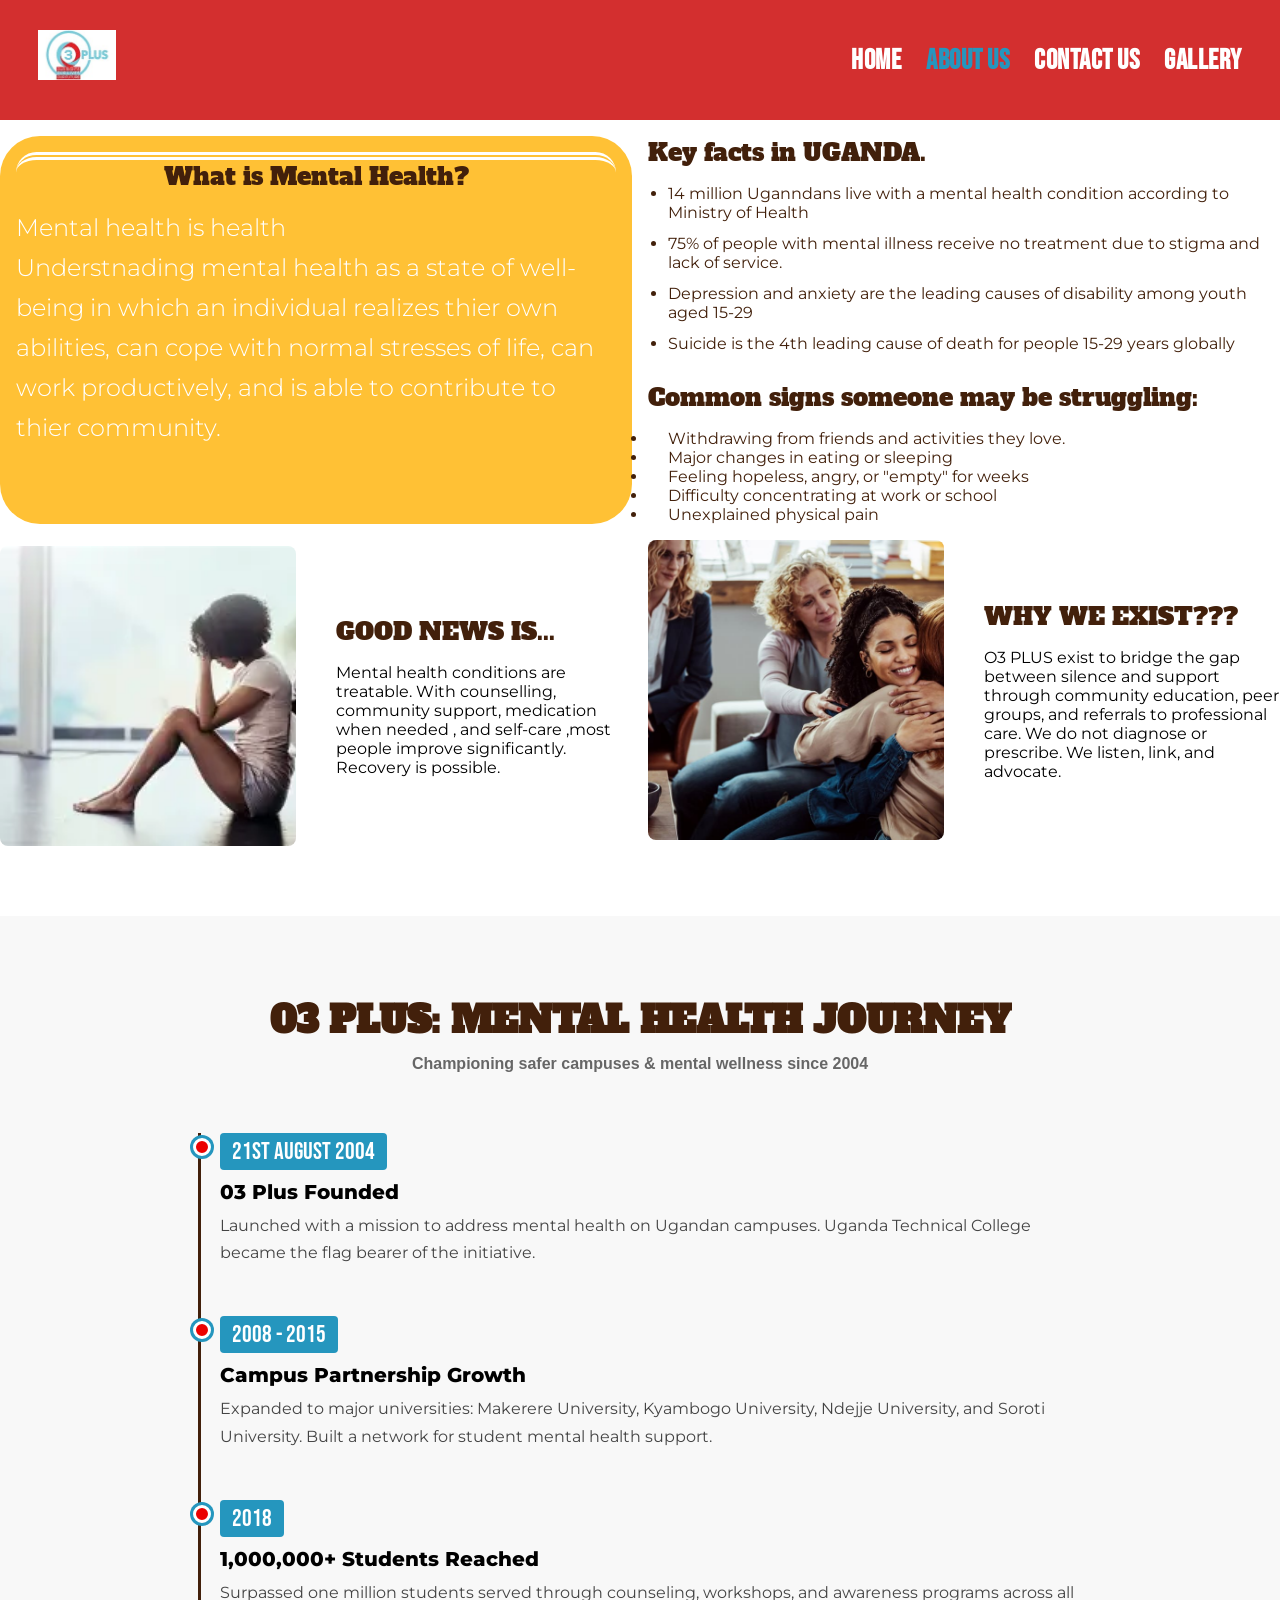
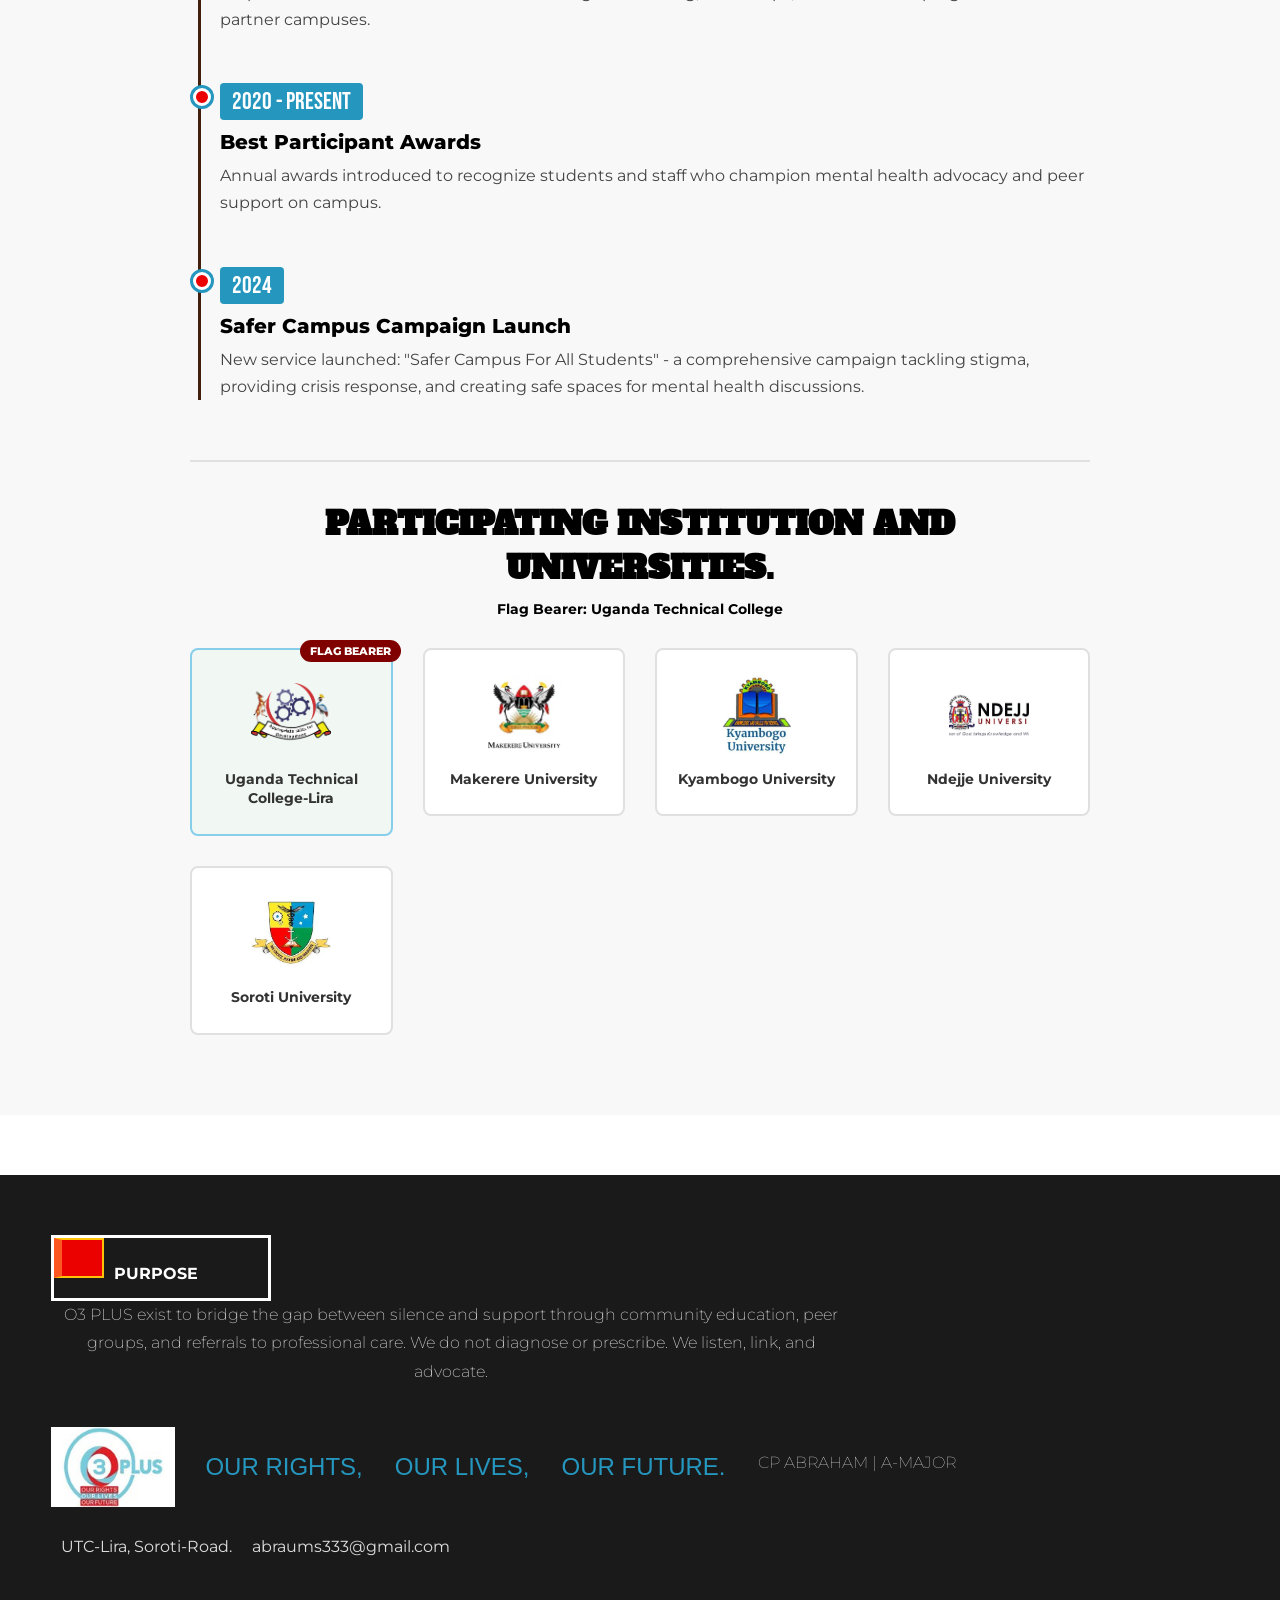
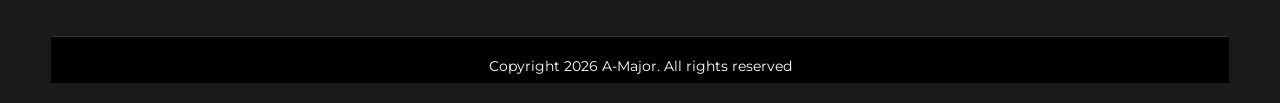
<file: about.html>
<!DOCTYPE html>
<html lang="en">
<head>
    <meta charset="UTF-8">
    <meta name="viewport" content="width=device-width, initial-scale=1.0">
    <title>A-major| About page</title>
      <link rel="stylesheet" href="style.css">
</head>
<body>
     <header class="header_section" id="header-section">
        <div class="image">
        <img src="images/O3_PLUS-1.png" alt="logo">
        </div>
        <div class="links">
        <ul class="nav_links">
            <li> <a href="index.html"> HOME</a></li>
            <li> <a href="about.html" class="active">ABOUT US</a></li>
            <li> <a href="contact.html"> CONTACT US</a></li>
            <li> <a href="gallery.html"> GALLERY</a></li>
        </ul>
        </div>
    </header>


<section class="main_detail_section">
<div class="definition">
   <h2>
    What is Mental Health?
   </h2>
     <p>
    Mental health is health<br>Understnading mental health as a state of well-being
    in which an individual realizes thier own abilities, can cope with normal stresses
     of life, can work productively, and is able to contribute to thier community.
     </p>
</div>

<div class="statistics">
              <h2>
                Key facts in UGANDA. 
              </h2>
              <ul class="facts_list">
                <li>14 million Uganndans live with a mental health condition according to Ministry of Health</li>
                <li>75% of people with mental illness receive no treatment due to stigma and lack of service.</li>
                <li>Depression and anxiety are the leading causes of disability among youth aged 15-29</li>
                <li>Suicide is the 4th leading cause of death for people 15-29 years globally</li>
             </ul>
</div>

<div class="common_signs">
    <h2>Common signs someone may be struggling:</h2>
    <ul class="signs_symptoms">
        <li>Withdrawing from friends and activities they love.</li>
        <li>Major changes in eating or sleeping</li>
        <li>Feeling hopeless, angry, or "empty" for weeks</li>
        <li>Difficulty concentrating at work or school</li>
        <li>Unexplained physical pain</li>
    </ul>
</div>

<div class="good_news">
    <img src="images/facts-3.webp" alt="good-photo">
     <figcaption>
        <h2>GOOD NEWS IS...</h2>
        <p>
        Mental health conditions are treatable.
        With counselling, community support, medication when needed , and
        self-care ,most people improve significantly. 
        Recovery is possible.
        </p>
      </figcaption> 
</div>

<div class="why_exist"> 
    <img src="images/hope-1.jpg" alt="reason-photo">
    <figcaption>
    <h2>WHY WE EXIST???</h2>
     <p>
    O3 PLUS exist to bridge the gap between silence and support through community education, 
     peer groups, and referrals to professional care. We do not diagnose or prescribe.
     We listen, link, and advocate.
     </p>
    </figcaption>
</div>
</section>





<!-- 03 PLUS TIMELINE SECTION -->
<section class="timeline_section">
    <div class="timeline_container">
        <h2>03 PLUS: MENTAL HEALTH JOURNEY</h2>
        <p class="timeline_subtitle">Championing safer campuses & mental wellness since 2004</p>
        
        <div class="timeline">
            <div class="timeline_item">
                <div class="timeline_dot"></div>
                <div class="timeline_content">
                    <span class="timeline_date">21st August 2004</span>
                    <h3>03 Plus Founded</h3>
                    <p>Launched with a mission to address mental health on Ugandan campuses. Uganda Technical College became the flag bearer of the initiative.</p>
                </div>
            </div>

            
            <div class="timeline_item">
                <div class="timeline_dot"></div>
                <div class="timeline_content">
                    <span class="timeline_date">2008 - 2015</span>
                    <h3>Campus Partnership Growth</h3>
                    <p>Expanded to major universities: Makerere University, Kyambogo University, Ndejje University, and Soroti University. Built a network for student mental health support.</p>
                </div>
            </div>

            
            <div class="timeline_item">
                <div class="timeline_dot"></div>
                <div class="timeline_content">
                    <span class="timeline_date">2018</span>
                    <h3>1,000,000+ Students Reached</h3>
                    <p>Surpassed one million students served through counseling, workshops, and awareness programs across all partner campuses.</p>
                </div>
            </div>

            <div class="timeline_item">
                <div class="timeline_dot"></div>
                <div class="timeline_content">
                    <span class="timeline_date">2020 - Present</span>
                    <h3>Best Participant Awards</h3>
                    <p>Annual awards introduced to recognize students and staff who champion mental health advocacy and peer support on campus.</p>
                </div>
            </div>

            <div class="timeline_item">
                <div class="timeline_dot"></div>
                <div class="timeline_content">
                    <span class="timeline_date">2024</span>
                    <h3>Safer Campus Campaign Launch</h3>
                    <p>New service launched: "Safer Campus For All Students" - a comprehensive campaign tackling stigma, providing crisis response, and creating safe spaces for mental health discussions.</p>
                </div>
            </div>
        </div>


<!-- PARTICIPATING UNIVERSITIES WITH LOGOS -->
<div class="partner_universities">
    <h4>PARTICIPATING INSTITUTION AND UNIVERSITIES.</h4>
    <p class="flag_bearer_note">Flag Bearer: Uganda Technical College</p>
    
    <div class="university_logos">
        <!-- UGANDA TECHNICAL COLLEGE - FLAG BEARER -->
        <div class="university_item flag_bearer">
            <img src="images/UTC LOGO.png" alt="Uganda Technical College Logo">
            <span>Uganda Technical College-Lira</span>
            <div class="flag_badge">Flag Bearer</div>
        </div>

        <!-- MAKERERE UNIVERSITY -->
        <div class="university_item">
            <img src="images/mak_logo.webp" alt="Makerere University Logo">
            <span>Makerere University</span>
        </div>

        <!-- KYAMBOGO UNIVERSITY -->
        <div class="university_item">
            <img src="images/kyambogo_university_logo.webp" alt="Kyambogo University Logo">
            <span>Kyambogo University</span>
        </div>

        <!-- NDEJJE UNIVERSITY -->
        <div class="university_item">
            <img src="images/ndejje_logo_best.webp" alt="Ndejje University Logo">
            <span>Ndejje University</span>
        </div>

        <!-- SOROTI UNIVERSITY -->
        <div class="university_item">
            <img src="images/soroti_university_logo.webp" alt="Soroti University Logo">
            <span>Soroti University</span>
        </div>
    </div>
</div>
</section>


<section class="footer_section">
        <div class="section_footer">
            <div class="purpose_tag">
            <div class="tag_color">
                <span class="tag_text">PURPOSE</span>
            </div>
        </div>
            <p>   
                O3 PLUS exist to bridge the gap between silence and support through community education, 
                peer groups, and referrals to professional care. We do not diagnose or prescribe.
                We listen, link, and advocate.
            </p>
       <div class="footer_logo">
            <img src="images/O3_PLUS-1.png" alt="03-plus logo">
            <figcaption>
                <ul class="full_form_03plus">
                <li>OUR RIGHTS,</li>
                <li>OUR LIVES,</li>
                <li>OUR FUTURE.</li>
                 <li class="intern_name"> CP ABRAHAM | A-MAJOR </li>
                </ul>
            </figcaption>
        </div>
    <ul class="footer_contact">
        <li>
            <span><i class="ri-map-pin-2-fill"></i></span>
         UTC-Lira, Soroti-Road.
         <span><i class="ri-mail-fill"></i></span> 
         abraums333@gmail.com
        </li>
       
    </ul>

    <div class="footer_socials">
        <a href="#"><i class="ri-facebook-circle-fill"></i></a>
        <a href="#"><i class="ri-instagram-fill"></i></a>
        <a href="#"><i class="ri-twitter-x-line"></i></a>
        <a href="https://wa.me/+256773882122?text=Helo%20,O3%20PLUS%20UTC-Lira"  target="_blank" ><i class="ri-whatsapp-fill"></i></a>
    </div>

    <div class="footer_bar">
        Copyright <i class="ri-copyright-fill"></i> 2026 A-Major. All rights reserved
    </div>
        </div>
     
    </section>
    
</body>
</html>
</file>
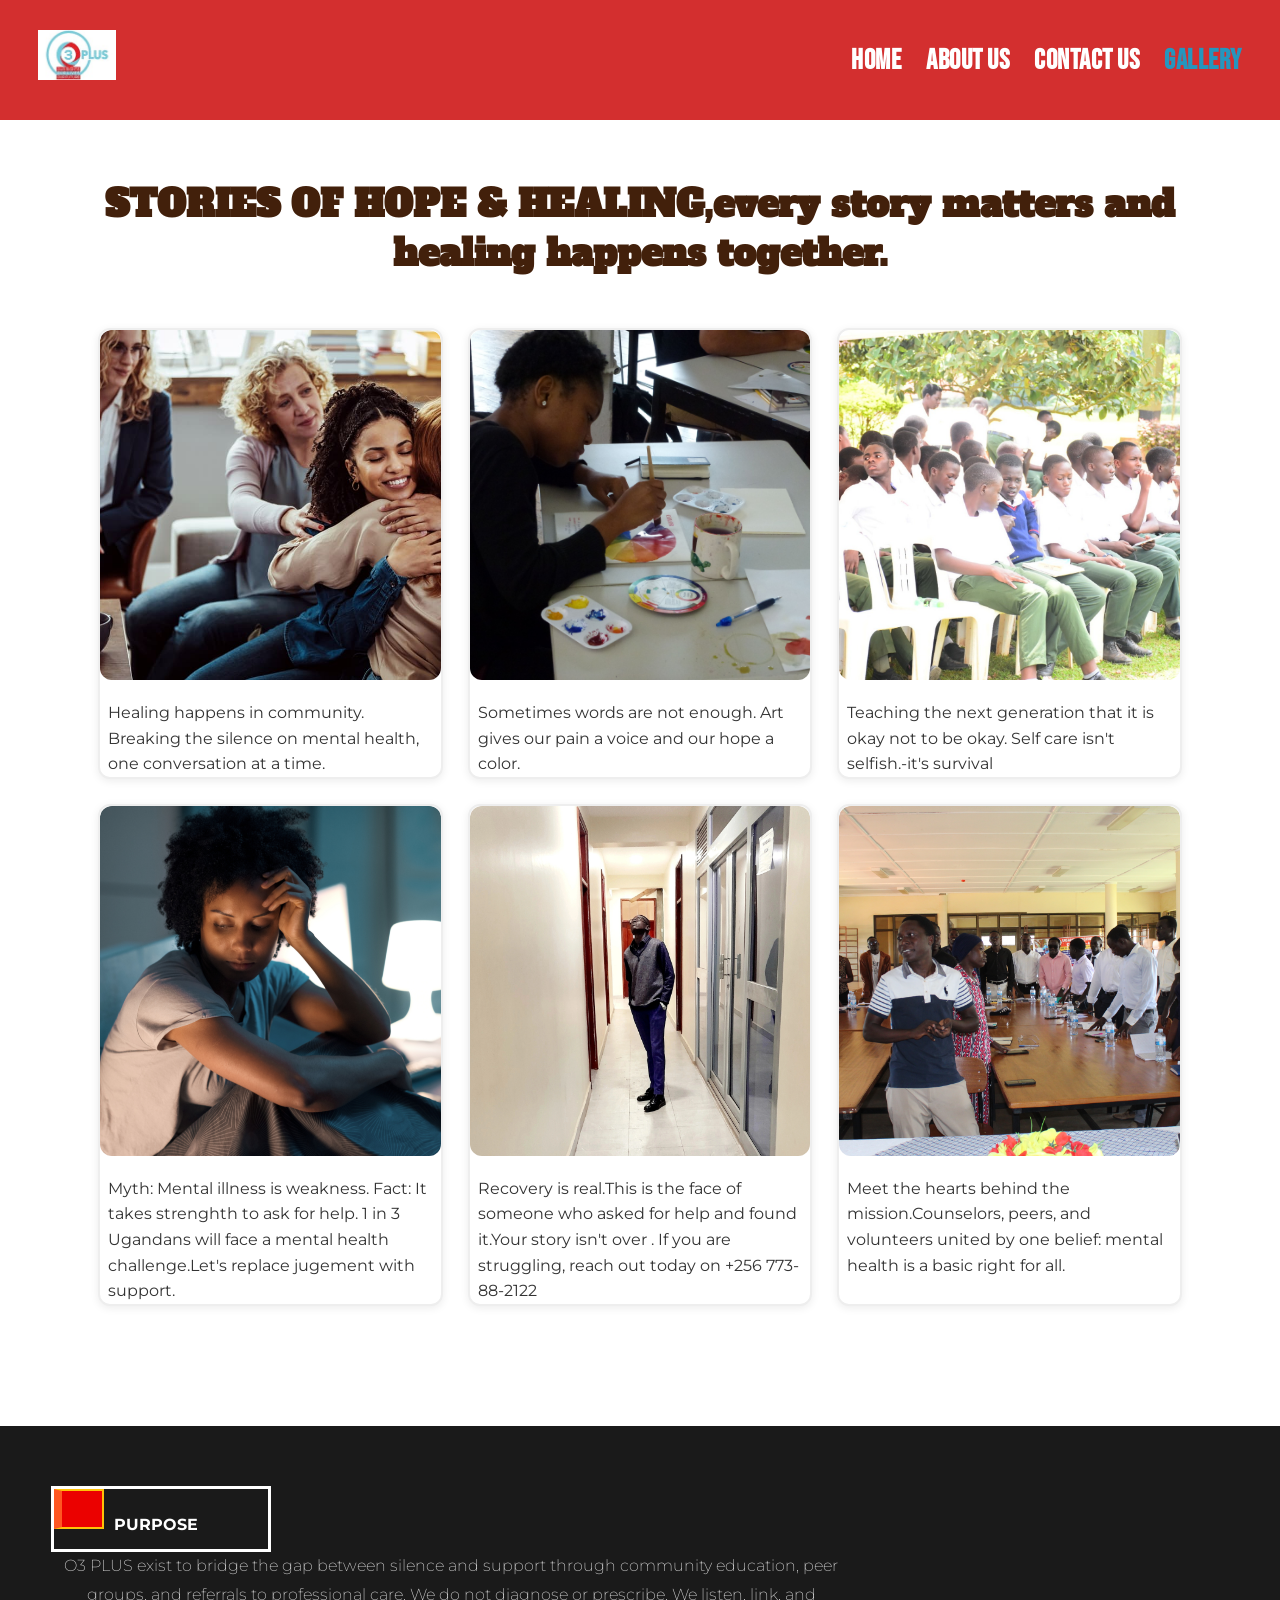
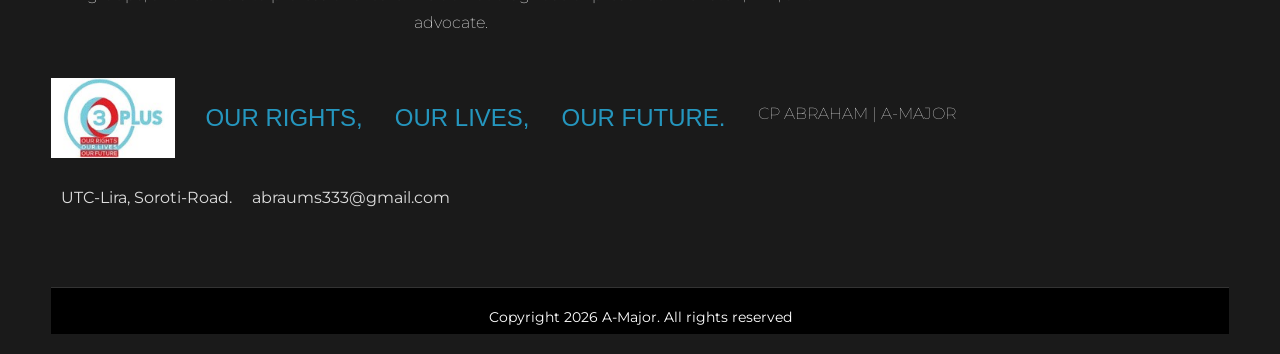
<file: gallery.html>
<!DOCTYPE html>
<html lang="en">
<head>
    <meta charset="UTF-8">
    <meta name="viewport" content="width=device-width, initial-scale=1.0">
    <title>A-major | gallery</title>
    <link rel="stylesheet" href="style.css">
</head>
<body>
     <header class="header_section" id="header-section">
        <div class="image">
        <img src="images/O3_PLUS-1.png" alt="logo">
        </div>
        <div class="links">
        <ul class="nav_links">
            <li> <a href="index.html"> HOME</a></li>
            <li> <a href="about.html">ABOUT US</a></li>
            <li> <a href="contact.html"> CONTACT US</a></li>
            <li> <a href="gallery.html" class="active"> GALLERY</a></li>
        </ul>
        </div>
    </header>
    
    <section class="gallery_section">
    <h2>STORIES OF HOPE & HEALING,every story matters and healing happens together.</h2>
    
    <div class="gallery_grid">
        
        <figure class="gallery_item">
            <img src="images/hope-1.jpg" alt="Hope">
            <figcaption>Healing happens in community. Breaking the silence on mental health, one conversation at a time.</figcaption>
        </figure>
        
        <figure class="gallery_item">
            <img src="images/art.jpg" alt="Art">
            <figcaption>Sometimes words are not enough. Art gives our pain a voice and our hope a color.</figcaption>
        </figure>
        
        <figure class="gallery_item">
            <img src="images/youth_image.jpg" alt="Youth">
            <figcaption>Teaching the next generation that it is okay not to be okay. Self care isn't selfish.-it's survival</figcaption>
        </figure>
          <figure class="gallery_item">
            <img src="images/facts-2.webp" alt="Hope">
            <figcaption>Myth: Mental illness is weakness.
                Fact: It takes strenghth to ask for help.
                1 in 3 Ugandans will face a mental health  challenge.Let's replace jugement with support.
            </figcaption>
        </figure>
        
        <figure class="gallery_item">
            <img src="images/abraham faith.webp" alt="Art">
            <figcaption>Recovery is real.This is the face of someone who asked for help and found it.Your story isn't over .
                If you are struggling, reach out today on +256 773-88-2122 </figcaption>
        </figure>
        
        <figure class="gallery_item">
            <img src="images/IMG_8614 - Copy.JPG" alt="Youth">
            <figcaption>Meet the hearts behind the mission.Counselors, peers, and volunteers united by one belief:
                mental health is a basic right for all. </figcaption>
        </figure>
        
    </div>
</section>

<section class="footer_section">
        <div class="section_footer">
            <div class="purpose_tag">
            <div class="tag_color">
                <span class="tag_text">PURPOSE</span>
            </div>
        </div>
            <p>   
                O3 PLUS exist to bridge the gap between silence and support through community education, 
                peer groups, and referrals to professional care. We do not diagnose or prescribe.
                We listen, link, and advocate.
            </p>
       <div class="footer_logo">
            <img src="images/O3_PLUS-1.png" alt="03-plus logo">
            <figcaption>
                <ul class="full_form_03plus">
                <li>OUR RIGHTS,</li>
                <li>OUR LIVES,</li>
                <li>OUR FUTURE.</li>
                 <li class="intern_name"> CP ABRAHAM | A-MAJOR </li>
                </ul>
            </figcaption>
        </div>
    <ul class="footer_contact">
        <li>
            <span><i class="ri-map-pin-2-fill"></i></span>
         UTC-Lira, Soroti-Road.
         <span><i class="ri-mail-fill"></i></span> 
         abraums333@gmail.com
        </li>
       
    </ul>

    <div class="footer_socials">
        <a href="#"><i class="ri-facebook-circle-fill"></i></a>
        <a href="#"><i class="ri-instagram-fill"></i></a>
        <a href="#"><i class="ri-twitter-x-line"></i></a>
        <a href="https://wa.me/+256773882122?text=Helo%20,O3%20PLUS%20UTC-Lira"  target="_blank" ><i class="ri-whatsapp-fill"></i></a>
    </div>

    <div class="footer_bar">
        Copyright <i class="ri-copyright-fill"></i> 2026 A-Major. All rights reserved
    </div>
        </div>
     
    </section>
     
   
</body>
</html>
</file>
<file: style.css>
@import url('https://fonts.googleapis.com/css2?family=Alfa+Slab+One&family=Bebas+Neue&family=Montserrat:ital,wght@0,100..900;1,100..900&display=swap');

:root{
      --primary-color:#42200b;
     --secondary-color:#ffc135;
     --tertiary-color:  #eb0100;
     --text-dark: blue;
     --03-color: #2596be;
     --back-ground-color:#000000;
     --white:#ffffff;
    --font-style-1: "Alfa Slab One", serif;
     --font-style-2: "Montserrat", sans-serif;
     --font-style-3: "Bebas Neue", sans-serif;
}



*{
    margin: 0;
    padding: o;
    box-sizing: border-box;
}

    body {
        font-family: var(--font-style-2);

    }
    

@media(max-width > 375px){
    .hero {
     flex-direction: column;
     gap: 15px;
    }
    .highlights_section{
       grid-template-columns: 1fr;
    }

    .gallery_section {
        grid-template-columns: 1fr;

    }
}


.header_section{
    background-color:var(--tertiary-color);
    padding: 0.5rem;
    height: 120px;
    justify-content: space-between;
    align-items: center;
    margin: 0 auto;
    max-width: 12px 4%;
    width: 100%;
    display: flex;
    gap: 2rem;

}

.header_section .image img {
    height: 55px;
    width: auto;
    display: block;

}



.nav_links {
    display: flex;
    gap: 2rem;
    font-size: 2.5rem;
    font-weight: 600;
    font-family: var(--font-style-3);
    justify-content: center;
    align-items: center;
     list-style: none;
     margin: 0;
     padding: 0;
     flex-wrap: wrap;

    


}



.nav_links li a:hover{
    color: var(--secondary-color);

}


/*= MOBILE: Stack logo + nav === */
@media (max-width: 375px) {
    .header_section {
        flex-direction: column; /* Stack logo above links */
        gap: 15px;
        padding: 10px;
        height: auto;
    }
    
    .header_section .image img {
        height: 50px; /* Smaller logo on phone */
    }
    
    .header_section .links {
        width: 100%;
    }
    
   
    
    .nav_links a {
        display: block;
        padding: 5px 10px;
          font-size: 14px;
          
        
    }
      .links {
            display:flex;
            flex-wrap:wrap;
            justify-content: center;
            gap:15px;
      }
}


.image {
    width: 40px;;
    height: 20px;
    flex-shrink: 0;

}

.header_section .image {
    height: 60px;
    width: auto;
    display: block;
}




.hero {
    display: grid;
    grid-template-columns: 1.2fr 1.5fr 1.3fr;
    gap: 2rem;
    text-align: start;
    padding-top: 2rem;
    padding-bottom: 2rem;
    padding-left: 2rem;
    padding-right: 2rem;
    max-width: 1400px;

}

.hero  h4 {
    color: var(--primary-color);
    font-weight: 300;
    font-family: var(--font-style-1);
    font-size: 2rem;
}

.hero  p {
    color: var(--primary-color);
    font-size: 1.5rem;
    font-weight: 300;
    line-height: 2.5rem;
    font-family: var(--font-style-2);
 
}

.btn_register {
    display: inline-block;
    width: 18rem;
    height: 2rem;
    text-align: center;
    padding: 14px 28px;
    color: var(--white);  
    border: 1px solid var(--primary-color);
    box-sizing: border-box;
    background-color: var(--secondary-color);
    border-radius: 0.5rem;
    border-style: hidden;
    border: none;
    margin-top: 20px;
   
}

.facts_section:nth-child(1){
    background-image: url(images/man-1\ facts.jpg);
   grid-row: 1/4;
   min-height: 550px;
}

.facts_section:nth-child(2){
    background-image: url(images/fact-01.jpg);
     grid-column: 2;
    grid-row: 1;
}

.facts_section:nth-child(3){
    background-image: url(images/fact-01.jpg);
    grid-column: 2;
    grid-row: 2;
}

.facts_section:nth-child(4){
    background-image: url(images/fact-01.jpg);
    grid-column: 2;
    grid-row: 3;
}




/* === TABLET === */
@media (max-width: 1024px) {
    .hero {
        grid-template-columns: 1fr 1fr;
    }
    .hero p:last-child {
        grid-column: 1 / -1;
    }
    
    .highlights_section {
        grid-template-columns: 1fr 1fr;
        grid-template-rows: auto;
    }
    .facts_section:first-child {
        grid-row: auto;
        grid-column: 1 / -1;
        min-height: 400px;
    }
    .facts_section:nth-child(n+2) {
        grid-column: auto;
        grid-row: auto;
        min-height: 250px;
    }
}




/* === PHONE: STACK ONE AT A TIME === */
@media (max-width: 768px) {
    .header_section {
        flex-direction: column;
        padding: 15px 4%;
    }
    
    .nav_links {
        justify-content: center;
    }
    
    .hero {
        grid-template-columns: 1fr;
        padding: 40px 5%;
        gap: 25px;
        text-align: center;
    }
    
    .hero h4 {
        font-size: 36px;
    }
    
    .highlights_section {
        grid-template-columns: 1fr;
        padding: 0 5% 40px 5%;
        gap: 20px;
    }
    
    .facts_section {
        grid-column: auto;
        grid-row: auto;
        min-height: auto;
        align-items: flex-start;
        padding: 25px;
    }
    
    .facts_section h1 {
        font-size: 22px;
        gap:2rem;
    }
    
    .facts_section p {
        font-size: 15px;
    }
}

.highlights_section {
    display: grid;
    gap: 1rem;
    grid-auto-rows: 200px;
    grid-template-rows: repeat(3, 1fr);
    grid-template-columns: 1.5, 1fr;
    padding-top: 2rem;
    padding-bottom: 4rem;
    padding-left: 0.5rem;
    padding-right: 0.5rem;
    position: relative;
    max-width: 1400px;
    margin: auto;

}

.facts_section:nth-child(1) {
    grid-area: 1/2/4/1;
}

.facts_section {
    padding: 1rem;
    position: relative;
    background-position: center;
    background-size: cover;
    background-repeat: no-repeat;
    border-radius: 2rem;
    overflow: hidden;
    display: flex;
    align-items: flex-end;

}


.facts_section::before {
    content: '';
    position: absolute;
    inset: 0;
    background: rgba(0, 0, 0, 0.6);
    z-index: 1;
}

.facts_section h1,
.facts_section p {
    position: relative;
    z-index: 2;
}

.facts_section p {
    color:var(--white);
    font-size: 1.5rem;
    font-weight: 200;
    font-family: var(--font-style-2);
    line-height: 1.6;
    

}

.facts_section h1 {
    color: var(--white);
    font-size: 2rem;
    font-weight: 300;
    font-family: var(--font-style-2);

}

.gallery_section {
    padding-top: 2rem;
    padding-bottom: 2rem;
    display: grid;
    gap: 2rem;
    grid-template-columns: repeat(3, 1fr);
    margin: auto;
    max-width: 1400px;
    
}

.gallery_section h2 {
    text-align: center;
    margin-bottom: 50px;
    font-size: 36px;
}
.gallery_grid {
    display: grid;
    grid-template-columns: repeat(auto-fit, maxima (300px, 1fr));
    gap: 2rem;
}
.gallery {
    background: #fff;
    border-radius: 10px;
    overflow: hidden;
    box-shadow: 0 4px 10px rgba(0,0,0,0.1);
    transition: transform 0.3s ease;
}

.gallery img {
    width: 100%;
    height: 280px;
    border-radius: 1.5rem;
    object-fit: cover;
    display: block;
    
}

.gallery figcaption {
    font-family: var(--font-style-2);
    color: var(--primary-color);
    font-size: 1.5rem;
    font-weight: 300;
    padding: 20px;
    line-height: 1.6;
}


.main_detail_section {
    display: grid;
    grid-template-columns:repeat(2, 1fr);
    padding-top: 1rem;
    padding-bottom: 4rem;
    gap: 1rem;
}

.definition {
    grid-area: 1/1/3/2;
    background-color: var(--secondary-color);
    border-radius: 2.5rem;
    padding: 1rem;
}

.definition h2 {
    text-align: center ;
    border:var(--white);
    border-width: 0.5rem;
    border-top-style: double;
    border-radius: 2rem;
}

.definition p {
    color: var(--white);
    font-weight: 300;
    line-height: 2.5rem;
    font-size: 1.5rem;
}


.main_detail_section img {
    width: 600px;
    height: 400px;
    border-radius: 2rem;
}

.main_detail_section p {
 font-family: var(--font-style-2);
 justify-content: center;
}

.main_detail_section li {
 font-family: var(--font-style-2);
 color: var(--primary-color);
 font-size: 1rem;
}

.main_detail_section h2 {
 font-family: var(--font-style-1);
 color: var(--primary-color);
 font-weight: 10;
 margin-bottom: 15px;

}

.facts_list,
.signs_symptoms li {
    padding-left: 20px;
}

.facts_list li,
.why_exist {
    margin-bottom: 12px;
}

.good_news,
.why_exist {
    display: grid;
    grid-template-columns: 1fr 1fr;
    gap: 40px;
    align-items: center;
}

.good_news img,
.why_exist img {
    width: 100%;
    height: 300px;
    object-fit: cover;
    border-radius: 8px;
}


@media (max-width: 375px) {
    .main_detail_section {
        padding: 30px 5%;
        grid-template-columns: 1fr;
    }
    
    .good_news,
    .why_exist {
        grid-template-columns: 1fr;
        gap: 20px;
    }
    
    
    .why_exist img {
        order: 2;
    }
    
    .why_exist figcaption {
        order: 1;
    }
}


.client_information {
    padding-bottom: 2rem;
    max-width: 1200px;
    margin: 0 auto;
    padding: 60px 4%;
}



.information_section form{
    display: flex;
    flex-direction: column;
    gap: 20px;
  
}

.form_row {
    display: grid;
    grid-template-columns: 1fr 1fr;
    gap: 20px;
    margin-bottom: 20px;
    
}


.form_row input,
.form_row textarea,
.form_row button {
    width: 100%;
    padding: 16px 20px;
    border: 1px solid;
    border-radius: 4px;
    font-size: 16px;
    font-family: var(--font-style-2);
}

.form_row button {
    background-color: #D32F2F;
    color: #fff;
    border: none;
    font-weight: 700;
    cursor: pointer;
    transition: 0.3s;
}

.form_row:last-child {
    grid-template-columns:  1fr 1fr;
}

.form_row button:hover {
    background: #B71C1C;
}
.information_section input,
.information_section textarea,
.information_section button {
    width: 38rem;
    height: 1.5rem;
    padding: 1.5rem;
   color: var(--primary-color);  border: 1px solid var(--primary-color);
    box-sizing: border-box;
   
}

.information_section textarea {
    min-height: 120px;
    resize: vertical;
    grid-column: span 2;
}

.information_section button{
    font-size: 1.5rem;
    font-weight: bold;
    color: var(--white);
    background-color: var(--tertiary-color);
}

.information_section button:hover {
    color: var(--primary-color);
}

.information_section h3 {
    font-weight: 200;
    line-height: 4.5rem;
    font-family: var(--font-style-1);
    color: var(--primary-color);
    text-shadow:  2px 2px var(--secondary-color);
    margin-bottom: 10px;
    letter-spacing: 1px;

}

.information_section h2 {
    font-weight:900;
    font-family: var(--font-style-1);
    font-size: 2.5rem;
    color: var(--primary-color);
    line-height: 4.5rem;
    text-shadow: 2px 2px var(--secondary-color);
    margin-bottom: 40px;
}

.information_section h3,
.information_section h2{
    text-align: center;
    margin-bottom: 20px;

}


.footer_section {
    padding-top: 2rem;
    padding-bottom: 1.5rem;
    padding: 60px 4% 20px 4%;
    background: #1a1a1a;
    color: white;
}

.section_footer {
    max-width: 1200px;
    margin: 0 auto;
}

.section_footer > p {
    font-size: 16px;
    line-height: 1.8;
    color: #ddd;
    max-width: 800px;
    margin-bottom: 40px;

}

.purpose_tag {
    display: inline-flex;
    flex-direction: column;
    border: 3px solid;
    border-color: var(--white);
    width: 220px;
    font-family: var(--font-style-2);
    font-size: 2rem;
    font-weight: 200;
    
}
.tag_color{
    display: inline-block;
    border: 2px solid;
    border-left:  8px solid;
    background-color:var(--tertiary-color);
    height: 40px;
    width: 10%;
}

.tag_text {
    text-align: center;
    padding: 2rem;
    font-weight: 700px;
    font-size: 16px;
    color: var(--white);
    
}

.footer_socials {
    display: flex;
    gap: 20px;
    margin-bottom: 40px;
}

.footer_socials a:hover {
    color: var(--03-color);
}




.footer_contact {
     list-style: none;
    text-decoration: none;
    color:var(--white);
    font-family: var(--font-style-2);
    align-items: right;
    font-size: 0.5;

}

.footer_bar {
    color: white;
    font-family: var(--font-style-2);
    text-align: center ;
    font-size: 14px;
    border-top: 1px solid orange;
    background-color: black;
    padding-bottom: 0.5rem;
}

.footer_logo {
    display: flex;
    align-items: center;
    gap: 20px;
    margin-bottom: 30px;
    flex-wrap: wrap;
}


.footer_logo img {
    height: 80px;
    width: auto;
}

.full_form_o3plus{
    list-style: none;
    display: flex;
    gap: 2rem;
    font-size: 1.5rem;
    font-weight: 400;
    color: var(--03-color);
}
.footer_section p {
    color: var(--white);
    font-family: var(--font-style-2);
    font-size: 2rem;
    font-weight: 200;
    text-align: center;
}

.footer_contact {
    list-style: none;
    margin-bottom: 30px;
    font-size: 16px;
    color: #ddd;
}

.footer_contact li {
    display: flex;
    align-items: center;
    gap: 10px;
    flex-wrap: wrap;
}

.footer_contact i {
    color: var(--white);
    font-size: 20px;
}


@media (max-width: 375px) {
    .header_section {
        flex-direction: column;
        padding: 15px 5%;
    }
    
    .client_information {
        padding: 40px 5%;
    }
    
    .information_section h2 {
        font-size: 32px;
    }
    
    .form_row {
        grid-template-columns: 1fr; /* THIS FIXES YOUR DATE + BUTTON */
    }
    
    .footer_section {
        padding: 40px 5% 20px 5%;
    }
    
    .footer_logo {
        flex-direction: column;
        align-items: flex-start;
        gap: 20px;
    }
    
    .full_form_03plus {
        flex-direction: column;
        gap: 2rem;
        font-size: 1.5rem;
    }
    
    .footer_contact li {
        flex-direction: column;
        align-items: flex-start;
        gap: 15px;
    }
}

* {
    box-sizing: border-box; /* Fixes width calculation issues */
}

.gallery_section {
    width: 100%;
    max-width: 1400px;
    margin: 0 auto;
    padding: 60px 4%;
}

.gallery_section h2 {
    text-align: center;
    margin-bottom: 40px;
    font-size: 36px;
    font-weight: 700;
    font-family: var(--font-style-1);
    color: var(--primary-color);
    text-shadow: var(--secondary-color);
}

/* PC: 3 COLUMNS FULL WIDTH */
.gallery_grid {
    display: grid;
    grid-template-columns: repeat(3, 1fr);
    gap: 0.5rem ;
    width: 100% ;
}

.gallery_item {
    width: 100%;
    min-width: 0; 
}

.gallery_item img {
    width: 100%; 
    height:350px;
    object-fit: cover;
    display: block;
    border-radius: 2rem;
}

.gallery_item figcaption {
    width: 100% ;
    padding: 20px 8px 0 8px ;
    font-size: 16px;
    line-height: 1.6;
    color: #333;
    font-family: var(--font-style-2);
}


@media (max-width: 375px) {
    .gallery_section {
        padding: 40px 5%;
    }
    
    .gallery_section h2 {
        font-size: 28px;
        margin-bottom: 30px;
    }
    
    .gallery_grid {
        grid-template-columns: 1fr;
        gap: 35px ;
    }
    
    .gallery_item img {
        height: 280px;
        border-radius: 12px;
    }
    
    .gallery_item figcaption {
        padding: 15px 0 0 0 ;
        font-size: 15px;
    }

        .gallery_grid {
        grid-template-columns: 1fr;
    }
    .gallery_section h2 {
        font-size: 28px;
    }
}



.gallery_section {
    display: block;
    width: 100%;
    max-width: 100%;
}

.gallery_section h2 {
    width: 100%;
    text-align: center;
    display: block;
    margin-bottom: 50px;
}

.gallery_grid {
    display: grid;
    grid-template-columns: repeat(3, 1fr);
    gap: 35px;
    width: 100%;
    max-width: 1400px;
    margin: 0 auto;
}

.gallery_item {
    width: 100% ;
}

.gallery_item img {
    width: 100%;
    height: 350px;
    object-fit: cover;
    border-radius: 20px;
}


/* === RESET - STOPS OVERFLOW === */
* {
    box-sizing: border-box;
    margin: 0;
    padding: 0;
}

html, body {
    width: 100%;
    overflow-x: hidden; /* Kills sideways scroll */
}

body {
    font-family: Arial, sans-serif;
    background: #fff;
}

img, input, textarea, button {
    max-width: 100%;
}

/* === HEADER === */
.header_section {
    background: var(--tertiary-color);
    width: 100%;
    display: flex;
    justify-content: space-between;
    align-items: center;
    flex-wrap: wrap;
    padding: 12px 4%;
    gap: 20px;
}

.header_section .image img {
    height: 55px;
    width: auto;
}

.nav_links {
    display: flex;
    flex-wrap: wrap;
    list-style: none;
    gap: 40px 30px;
}

.nav_links a {
    color: #fff;
    text-decoration: none;
    font-weight: 500;
    font-size: 26px;
      letter-spacing: 0.5px; 
      white-space: nowrap;
}

.nav_links a.active {
    color: var(--03-color);
}

.client_information {
    width: 100%;
    max-width: 1200px;
    margin: 0 auto;
    padding: 60px 4%;
}

.information_section h3 {
    color: #D32F2F;
    font-size: 18px;
    font-weight: 700;
    margin-bottom: 10px;
}

.information_section h2 {
    font-size: 42px;
    font-weight: 900;
    color: #222;
    margin-bottom: 40px;
}


.form_row {
    display: grid;
    grid-template-columns: 1fr 1fr;
    gap: 20px;
    margin-bottom: 20px;
    width: 100%;
}

.form_row input,
.form_row textarea,
.form_row button {
    width: 100%;
    padding: 16px 20px;
    border: 1px solid #ccc;
    border-radius: 4px;
    font-size: 16px;
}

.form_row textarea {
    resize: vertical;
    min-height: 120px;
}

.form_row button {
    background: #D32F2F;
    color: #fff;
    border: none;
    font-weight: 700;
    cursor: pointer;
}

/* === FOOTER === */
.footer_section {
    background: #1a1a1a;
    color: #fff;
    padding: 60px 4% 20px 4%;
    margin-top: 60px;
    width: 100%;
}

.section_footer {
    width: 100%;
    max-width: 1200px;
    margin: 0 auto;
}

.tag_color {
    display: inline-block;
    border: 2px solid #FFC107;
    border-left: 8px solid #FF5722;
    padding: 8px 20px;
    margin-bottom: 20px;
}

.tag_text {
    font-weight: 700;
    font-size: 16px;
    color: var(--white);
}

.section_footer > p {
    font-size: 16px;
    line-height: 1.8;
    color: #ddd;
    margin-bottom: 40px;
}

.footer_logo {
    display: flex;
    align-items: center;
    gap: 30px;
    margin-bottom: 30px;
    flex-wrap: wrap;
}

.footer_logo img {
    height: 80px;
    width: auto;
}

.full_form_03plus {
    list-style: none;
    display: flex;
    gap: 2rem;
    font-size: 1.5rem;
    font-weight: 400;
    color: var(--03-color);
}

.footer_contact {
    list-style: none;
    margin-bottom: 30px;
    font-size: 16px;
    color: #ddd;
}

.footer_contact li {
    display: flex;
    align-items: center;
    gap: 10px;
    flex-wrap: wrap;
}

.footer_contact i {
    color: var(--white);
    font-size: 20px;
}

.footer_socials {
    display: flex;
    gap: 20px;
    margin-bottom: 40px;
}

.footer_socials a {
    color: #fff;
    font-size: 28px;
}

.footer_bar {
    border-top: 1px solid #333;
    padding-top: 20px;
    text-align: center;
    font-size: 14px;
    color: white;
}

.footer_socials a {
    list-style: none;
    text-decoration: none;
    color: var(--white);
    font-size: 1rem;
    padding: 0.3rem;
    transition: 0.3s;
}

.intern_name {
    color: var(--white);
    font-family: var(--font-style-2);
    font-weight: 100;
    font-size: 1rem;
}


.partners_section {
    background: #f5f5f5;
    width: 100%;
    padding: 50px 4%;
    border-top: 1px solid #ddd;
}

.partners_container {
    width: 100%;
    max-width: 1200px;
    margin: 0 auto;
    text-align: center;
}

.partners_title {
    font-size: 24px;
    font-weight: 900;
    color: #D32F2F;
    margin-bottom: 40px;
    letter-spacing: 1px;
}


.partner_logos {
    display: grid;
    grid-template-columns: repeat(3, 1fr);
    gap: 40px;
    margin-bottom: 40px;
    align-items: center;
}

.partner_logo_item {
    background: #fff;
    border-radius: 12px;
    padding: 25px;
    box-shadow: 0 2px 10px rgba(0,0,0,0.08);
    transition: transform 0.3s ease;
}

.partner_logo_item:hover {
    transform: translateY(-5px);
    box-shadow: 0 4px 15px rgba(0,0,0,0.12);
}

.partner_logo_item img {
    height: 80px;
    width: auto;
    max-width: 100%;
    object-fit: contain;
    margin-bottom: 15px;
    filter: grayscale(100%);
    transition: filter 0.3s ease;
}

.partner_logo_item:hover img {
    filter: grayscale(0%);
}

.partner_logo_item p {
    font-size: 15px;
    font-weight: 600;
    color: #444;
    line-height: 1.4;
    font-family: var(--font-style-2);
}


.partner_tags {
    display: flex;
    justify-content: center;
    align-items: center;
    flex-wrap: wrap;
    gap: 20px;
}

.partner_tag {
    background: #fff;
    border: 2px solid #D32F2F;
    border-radius: 30px;
    padding: 12px 24px;
    display: flex;
    align-items: center;
    gap: 10px;
    font-size: 16px;
    font-weight: 700;
    color: #222;
    font-family: var(--font-style-2);
    box-shadow: 0 2px 8px rgba(0,0,0,0.1);
    transition: all 0.3s ease;
}

.partner_tag:hover {
    background: #D32F2F;
    color: #fff;
    transform: translateY(-2px);
}

.partner_tag i {
    font-size: 22px;
    color: #D32F2F;
}

.partner_tag:hover i {
    color: #FFD700;
}


@media (max-width: 768px) {
    .partners_section {
        padding: 40px 5%;
    }
    
    .partners_title {
        font-size: 20px;
        margin-bottom: 30px;
    }
    
    .partner_logos {
        grid-template-columns: 1fr; 
        gap: 25px;
        margin-bottom: 30px;
    }
    
    .partner_logo_item {
        padding: 20px;
    }
    
    .partner_logo_item img {
        height: 60px;
    }
    
    .partner_tags {
        flex-direction: column;
        gap: 15px;
    }
    
    .partner_tag {
        width: 100%;
        justify-content: center;
        font-size: 15px;
        padding: 14px 20px;
    }
}


.header_section {
    background-color: #D32F2F;
    width: 100%;
    display: flex;
    justify-content: space-between;
    align-items: center;
    padding: 12px 3%;
    gap: 15px;
    box-sizing: border-box;
}

.header_section .image {
    flex-shrink: 0; 
}

.header_section .image img {
    height: 50px;
    width: auto;
    display: block;
}

.links {
    flex: 1;
    min-width: 0; 
}

.nav_links {
    display: flex;
    flex-wrap: wrap; 
    justify-content: flex-end;
    list-style: none;
    gap: 15px 25px;
    margin: 0;
    padding: 0;
}

.nav_links li {
    list-style: none;
}

.nav_links a {
    color: #fff ;
    text-decoration: none;
    font-weight: 700;
    font-size: 28px;
    white-space: nowrap; 
    display: block;
    padding: 5px 0;
}

.nav_links a:hover {
    color: #FFD700 ;
}

@media (max-width: 1024px) {
    .nav_links {
        gap: 12px 20px;
    }
    
    .nav_links a {
        font-size: 14px;
    }
}


@media (max-width: 768px) {
    .header_section {
        flex-direction: column;
        padding: 15px 5%;
    }
    
    .links {
        width: 100%;
    }
    
    .nav_links {
        justify-content: center;
        gap: 15px 20px;
    }
    
    .nav_links a {
        font-size: 14px;
    }
}




.gallery_grid img {
    width: 100%;
    height: auto;
    border-radius: 12px;
    display: block;
}


/* === GALLERY CARD STYLE + HOVER === */
.gallery_grid .gallery_item {
    background: #fff;
    border: 2px solid #eee;
    border-radius: 12px;
    overflow: hidden;
    box-shadow: 0 2px 8px rgba(0,0,0,0.08);
    transition: all 0.3s ease;
    cursor: pointer;
}


.gallery_grid .gallery_item:hover {
    border-color: var(--primary-color);
    transform: translateY(-8px);
    box-shadow: 0 8px 20px rgba(211,47,47,0.25);
}

/* IMAGE INSIDE CARD */
.gallery_grid .gallery_item img {
    width: 100%;
    height: 350px;
    object-fit: cover;
    display: block;
    transition: transform 0.3s ease;
}

.gallery_grid .gallery_item:hover img {
    transform: scale(1.05);
}

/* TEXT INSIDE CARD */
.gallery_grid .gallery_item p {
    padding: 20px;
    margin: 0;
    font-size: 15px;
    line-height: 1.6;
    color: #333;
}

.gallery_grid .gallery_item:hover p {
    color: #D32F2F;
}

.gallery_grid {
    display: grid;
    grid-template-columns: repeat(3, 1fr);
    gap: 25px;
    width: 100%;
    max-width: 1200px;
    margin: 0 auto;
    padding: 0 4%;
}


@media only screen and (max-width: 768px) {
    .gallery_grid {
        grid-template-columns: 1fr ;
        padding: 0 5%;
        gap: 20px;
    }
    
    .gallery_grid .gallery_item img {
        height: 300px;
    }
    
}


/* === 03 PLUS TIMELINE === */
.timeline_section {
    background: #f8f8f8;
    padding: 80px 4%;
}

.timeline_container {
    max-width: 900px;
    margin: 0 auto;
}

.timeline_section h2 {
    text-align: center;
    font-size: 36px;
    font-weight: 900;
    font-family: var(--font-style-1);
    color: var(--primary-color);
    margin-bottom: 10px;
}

.timeline_subtitle {
    text-align: center;
    color: #666;
    font-weight: 600;
    margin-bottom: 60px;
}

.timeline {
    position: relative;
    padding-left: 30px;
}

.timeline::before {
    content: '';
    position: absolute;
    left: 8px;
    top: 0;
    height: 100%;
    width: 3px;
    background: var(--primary-color);
}

.timeline_item {
    position: relative;
    margin-bottom: 50px;
}

.timeline_dot {
    position: absolute;
    left: -27px;
    top: 5px;
    width: 18px;
    height: 18px;
    background: #eb0100;
    border: 3px solid #fff;
    border-radius: 50%;
    box-shadow: 0 0 0 3px var(--03-color);
}

.timeline_date {
    display: inline-block;
    background: #2596be;
    color: var(--white);
    padding: 4px 12px;
    border-radius: 4px;
    font-size: 1.5rem;
    font-weight: 300;
    font-family: var(--font-style-3);
    margin-bottom: 10px;
}

.timeline_content h3 {
    font-size: 20px;
    font-weight: 800;
    color: #000;
    font-family: var(--font-style-2);
    margin-bottom: 8px;
}

.timeline_content p {
    color: #444;
    line-height: 1.7;
    font-family: var(--font-style-2);
}

/* === PARTNER UNIVERSITIES === */
.partner_universities {
    margin-top: 60px;
    padding-top: 40px;
    border-top: 2px solid #e0e0e0;
    text-align: center;
}

.partner_universities h4 {
    font-size: 2rem;
    font-weight: 600;
    color: #000;
    margin-bottom: 20px;
    font-family: var(--font-style-1);
}

.university_tags {
    display: flex;
    flex-wrap: wrap;
    justify-content: center;
    gap: 12px;
}

.university_tags span {
    background: #fff;
    border: 2px solid #2E7D32;
    color: #2E7D32;
    padding: 8px 16px;
    border-radius: 20px;
    font-size: 14px;
    font-weight: 700;
}

/* === PHONE === */
@media only screen and (max-width: 768px) {
    .timeline_section h2 {
        font-size: 28px;
    }
    
    .timeline {
        padding-left: 25px;
    }
    
    .timeline_content h3 {
        font-size: 18px;
    }
    
    .university_tags span {
        font-size: 12px;
        padding: 6px 12px;
    }
}


   


/* === UNIVERSITY LOGOS === */
.partner_universities {
    margin-top: 60px;
    padding-top: 40px;
    border-top: 2px solid #e0e0e0;
    text-align: center;
}

.partner_universities h4 {
    font-size: 2rem;
    font-weight: 600;
    font-family: var(--font-style-1);
    color: #000;
    margin-bottom: 10px;
}

.flag_bearer_note {
    color: var(--back-ground-color);
    font-weight: 700;
    font-size: 14px;
    font-family: var(--font-style-2);
    margin-bottom: 30px;
}

.university_logos {
    display: grid;
    grid-template-columns: repeat(auto-fit, minmax(180px, 1fr));
    gap: 30px;
    align-items: start;
}

.university_item {
    background: #fff;
    padding: 25px 15px;
    border-radius: 8px;
    border: 2px solid #e0e0e0;
    transition: all 0.3s ease;
    position: relative;
}

.university_item:hover {
    transform: translateY(-5px);
    box-shadow: 0 8px 25px rgba(0,0,0,0.1);
    border-color: skyblue;
}

.university_item img {
    width: 80px;
    height: 80px;
    object-fit: contain;
    margin: 0 auto 15px;
    display: block;
}

.university_item span {
    display: block;
    font-size: 14px;
    font-weight: 700;
    color: #333;
    font-family: var(--font-style-2);
    line-height: 1.4;
}

/* === FLAG BEARER HIGHLIGHT === */
.university_item.flag_bearer {
    border-color: skyblue;
    background: #f1f8f4;
}

.flag_badge {
    position: absolute;
    top: -10px;
    right: -10px;
    background: maroon;
    color: var(--white);
    font-size: 11px;
    font-weight: 800;
    font-family: var(--font-style-2);
    padding: 4px 10px;
    border-radius: 12px;
    text-transform: uppercase;
}


@media only screen and (max-width: 768px) {
    .university_logos {
        grid-template-columns: repeat(2, 1fr);
        gap: 20px;
    }
    
    .university_item {
        padding: 20px 10px;
    }
    
    .university_item img {
        width: 60px;
        height: 60px;
    }
    
    .university_item span {
        font-size: 12px;
    }
}

@media only screen and (max-width: 480px) {
    .university_logos {
        grid-template-columns: 1fr;
    }
}

@media only screen and (max-width: 768px) {
  header {
    height: auto;
    padding: 10px;
  }
  
  nav {
    display: flex;
    flex-wrap: wrap;
    justify-content: center;
    gap: 10px;
  }
  
  nav a {
    font-size: 14px;
    padding: 5px 10px;
  }
}
</file>
